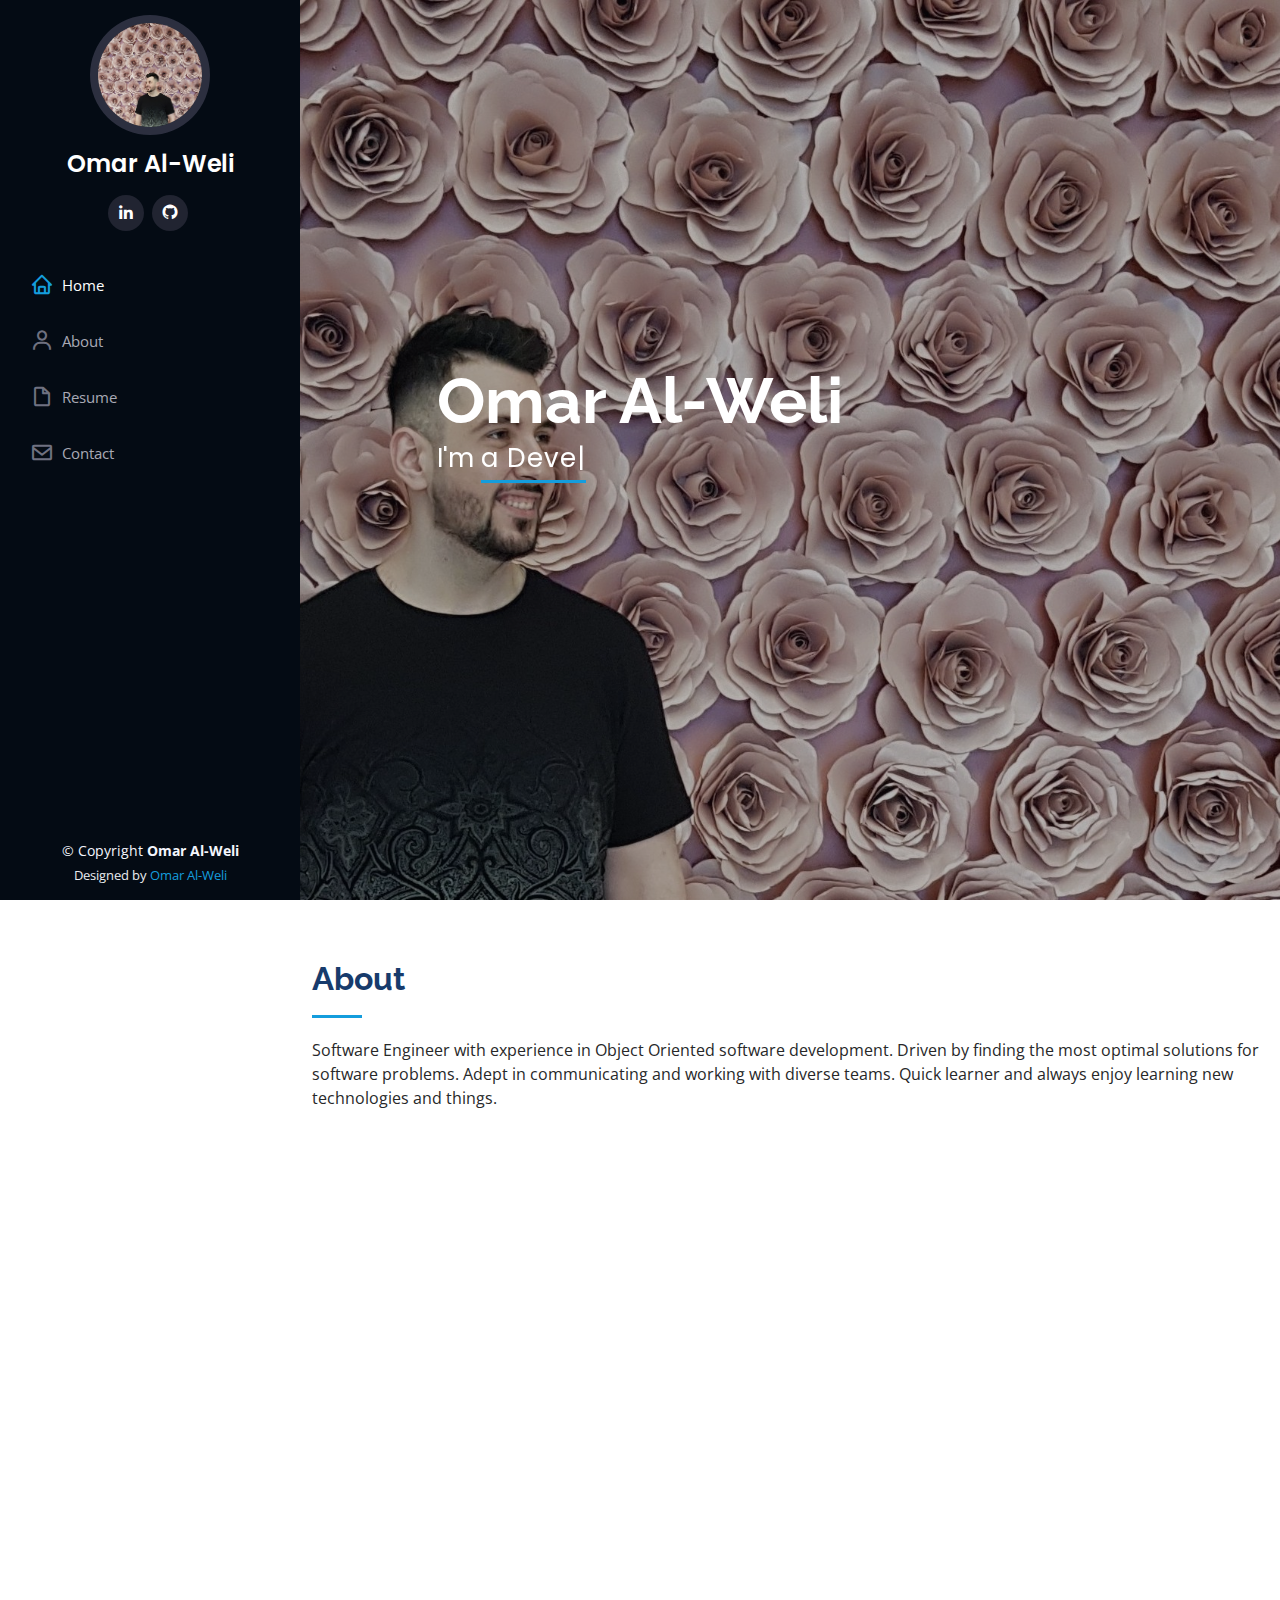
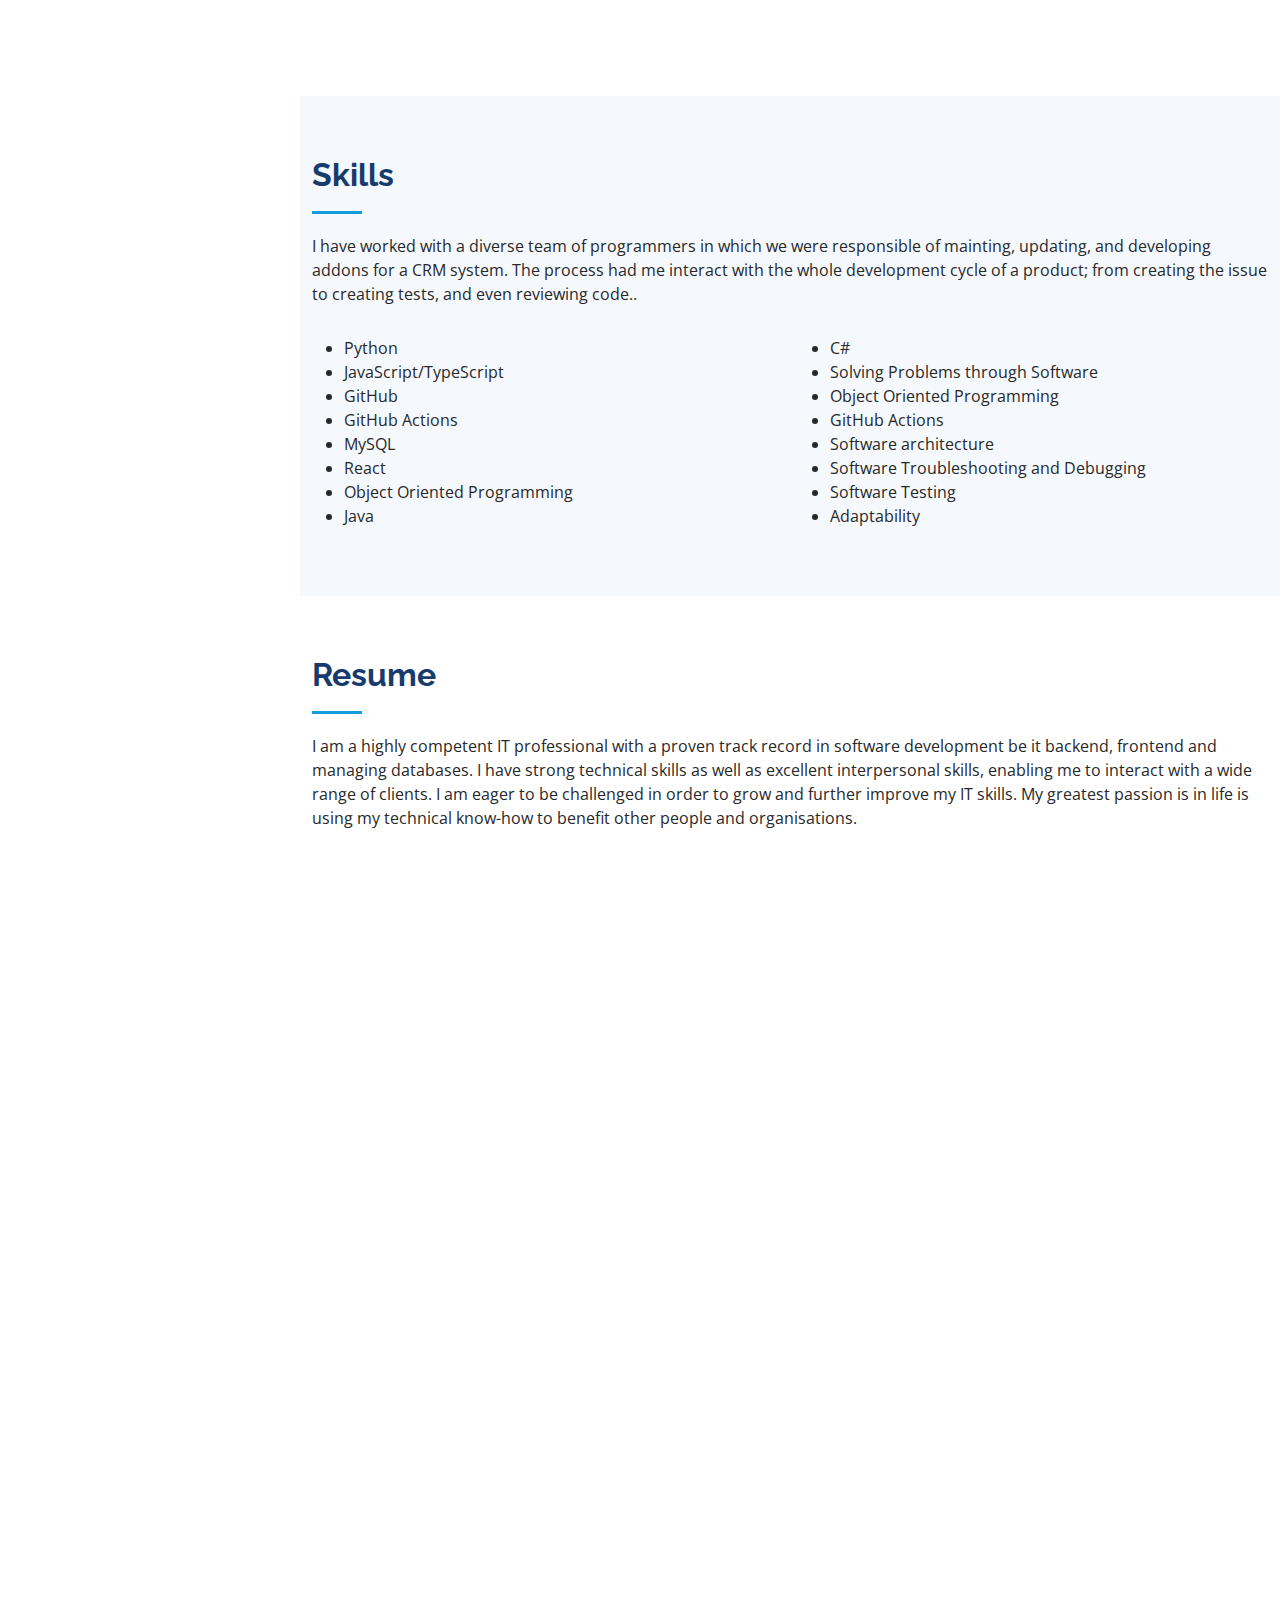
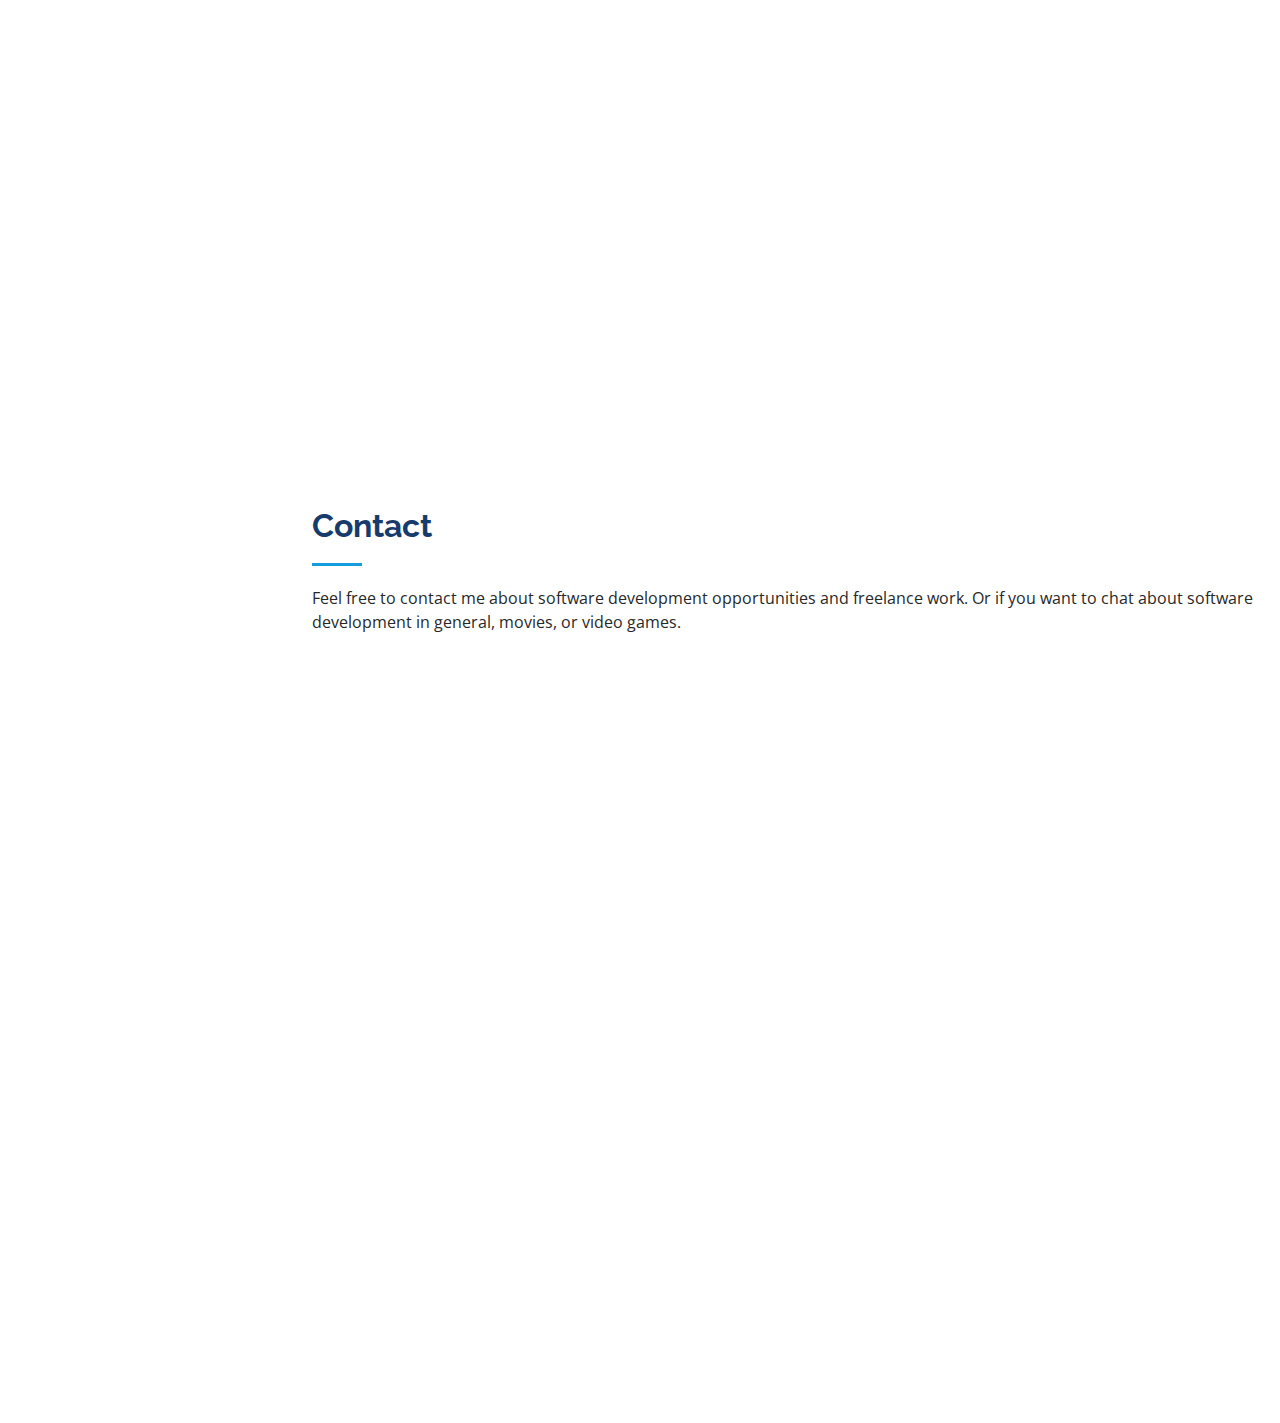
<file: index.html>
<!DOCTYPE html>
<html lang="en">

<head>
  <meta charset="utf-8">
  <meta content="width=device-width, initial-scale=1.0" name="viewport">

  <title>Omar Al-Weli</title>
  <meta content="" name="description">
  <meta content="" name="keywords">

  <link href="assets/img/favicon.png" rel="icon">
  <link href="assets/img/apple-touch-icon.png" rel="apple-touch-icon">

  <link
    href="https://fonts.googleapis.com/css?family=Open+Sans:300,300i,400,400i,600,600i,700,700i|Raleway:300,300i,400,400i,500,500i,600,600i,700,700i|Poppins:300,300i,400,400i,500,500i,600,600i,700,700i"
    rel="stylesheet">

  <link href="assets/vendor/aos/aos.css" rel="stylesheet">
  <link href="assets/vendor/bootstrap/css/bootstrap.min.css" rel="stylesheet">
  <link href="assets/vendor/bootstrap-icons/bootstrap-icons.css" rel="stylesheet">
  <link href="assets/vendor/boxicons/css/boxicons.min.css" rel="stylesheet">
  <link href="assets/vendor/glightbox/css/glightbox.min.css" rel="stylesheet">
  <link href="assets/vendor/swiper/swiper-bundle.min.css" rel="stylesheet">

  <link href="assets/css/style.css" rel="stylesheet">
</head>

<body>

  <i class="bi bi-list mobile-nav-toggle d-xl-none"></i>

  <header id="header">
    <div class="d-flex flex-column">
      <div class="profile">
        <img src="assets/img/profile-img.jpg" alt="" class="img-fluid rounded-circle">
        <h1 class="text-light"><a href="index.html">Omar Al-Weli</a></h1>
        <div class="social-links mt-3 text-center">
          <a href="https://www.linkedin.com/in/omar-al-weli-9bb9901b6/" class="linkedin"><i
              class="bx bxl-linkedin"></i></a>
          <a href="https://github.com/OmarAl-Weli" class="github"><i class="bx bxl-github"></i></a>
        </div>
      </div>
      
      <nav id="navbar" class="nav-menu navbar">
        <ul>
          <li><a href="#hero" class="nav-link scrollto active"><i class="bx bx-home"></i> <span>Home</span></a></li>
          <li><a href="#about" class="nav-link scrollto"><i class="bx bx-user"></i> <span>About</span></a></li>
          <li><a href="#resume" class="nav-link scrollto"><i class="bx bx-file-blank"></i> <span>Resume</span></a></li>
          <li><a href="#contact" class="nav-link scrollto"><i class="bx bx-envelope"></i> <span>Contact</span></a></li>
        </ul>
      </nav>
    </div>
  </header>

  <section id="hero" class="d-flex flex-column justify-content-center align-items-center">
    <div class="hero-container" data-aos="fade-in">
      <h1>Omar Al-Weli</h1>
      <p>I'm <span class="typed" data-typed-items="a Developer, a Coder, a Designer, an Engineer"></span></p>
    </div>
  </section>

  <main id="main">

    <section id="about" class="about">
      <div class="container">

        <div class="section-title">
          <h2>About</h2>
          <p>Software Engineer with experience in Object Oriented software development. Driven by finding the most
            optimal solutions for
            software problems. Adept in communicating and working with diverse teams. Quick learner and always enjoy
            learning new
            technologies and things.</p>
        </div>

        <div class="row">
          <div class="col-lg-4" data-aos="fade-right">
            <img src="assets/img/profile-img.jpg" class="img-fluid" alt="">
          </div>
          <div class="col-lg-8 pt-4 pt-lg-0 content" data-aos="fade-left">
            <h3>Software Developer &amp; Engineer.</h3>
            <p class="fst-italic">
              Professional software engineer for more than two years, more than 5 years studing software, and general
              tech nerd my whole life.
            </p>
            <div class="row">
              <div class="col-lg-6">
                <ul>
                  <li><i class="bi bi-chevron-right"></i> <strong>Birthday:</strong> <span>26 Sep 1990</span></li>
                  <li><i class="bi bi-chevron-right"></i> <strong>Github:</strong> <span>github.com/OmarAl-Weli</span>
                  </li>
                  <li><i class="bi bi-chevron-right"></i> <strong>Phone:</strong> <span>+46 76 878 3244</span></li>
                  <li><i class="bi bi-chevron-right"></i> <strong>City:</strong> <span>Hässleholm, Sweden</span></li>
                </ul>
              </div>
              <div class="col-lg-6">
                <ul>
                  <li><i class="bi bi-chevron-right"></i> <strong>Age:</strong> <span>33</span></li>
                  <li><i class="bi bi-chevron-right"></i> <strong>Degree:</strong> <span>Master</span></li>
                  <li><i class="bi bi-chevron-right"></i> <strong>Email:</strong> <span>omar.alweli5@gmail.com</span>
                  </li>
                  <li><i class="bi bi-chevron-right"></i> <strong>Freelance:</strong> <span>Available</span></li>
                </ul>
              </div>
            </div>
            <p>
              Although I have been programming professionally for two years I have been part of the tech world my whole
              life.
              Written my first line of code when I was 17 using Microsoft's Visual Basic, and as soon as my code got
              compiled
              and I saw the resuts on the screen I was hooked for life.
            </p>
          </div>
        </div>

      </div>
    </section>

    <section id="facts" class="facts">
      <div class="container">

      </div>
    </section>

    <section id="skills" class="skills section-bg">
      <div class="container">

        <div class="section-title">
          <h2>Skills</h2>
          <p>I have worked with a diverse team of programmers in which we were responsible of mainting, updating, and
            developing addons for a CRM system.
            The process had me interact with the whole development cycle of a product; from creating the issue to
            creating tests, and even reviewing code..</p>
        </div>

        <div class="skills-list">
          <ul>
            <li>Python</li>
            <li>JavaScript/TypeScript</li>
            <li>GitHub</li>
            <li>GitHub Actions</li>
            <li>MySQL</li>
            <li>React</li>
            <li>Object Oriented Programming</li>
            <li>Java</li>
            <li>C#</li>
            <li>Solving Problems through Software</li>
            <li>Object Oriented Programming</li>
            <li>GitHub Actions</li>
            <li>Software architecture</li>
            <li>Software Troubleshooting and Debugging</li>
            <li>Software Testing</li>
            <li>Adaptability</li>
          </ul>
        </div>

      </div>

    </section>

    <section id="resume" class="resume">
      <div class="container">

        <div class="section-title">
          <h2>Resume</h2>
          <p>I am a highly competent IT professional with a proven track record in software development be it backend,
            frontend and managing databases.
            I have strong technical skills as well as excellent interpersonal skills, enabling me to interact with a
            wide range of clients.
            I am eager to be challenged in order to grow and further improve my IT skills.
            My greatest passion is in life is using my technical know-how to benefit other people and organisations.</p>
        </div>

        <div class="row">
          <div class="col-lg-6" data-aos="fade-up">
            <h3 class="resume-title">Summary</h3>
            <div class="resume-item pb-0">
              <h4>Omar Al-Weli</h4>
              <p><em>Software developer through and through with an academic and professional background.</em></p>
              <ul>
                <li>Löjtnant Granlunds Väg 2b, Hässleholm</li>
                <li>(076) 878-3244</li>
                <li>omar.alweli5@gmail.com</li>
              </ul>
            </div>

            <h3 class="resume-title">Education</h3>
            <div class="resume-item">
              <h4>Master of Science &amp; Software Engineering</h4>
              <h5>2015 - 2020</h5>
              <p><em>Blekinge Tekniska Högskola , Karlskrona, Sweden</em></p>
              <p>The education provided me with the skills and knowledge required to engineer software systems from the
                initial planning and scoping of projects,
                to the process of development, testing, and delivery of the software system itself.
                The courses covered both engineering and working methodology and it covered subjects such as project
                planning, software quality, and research methodology.</p>
              <p><b>Research Interests:</b> Software Engineering, Requirement Engineering, Algorithms and Data
                Structure.</p>
            </div>
            <div class="resume-item">
              <h4>Bachelor of Science &amp; Software development</h4>
              <h5>2011 - 2015</h5>
              <p><em>Kristianstad Högskola, Kristianstad, Sweden</em></p>
              <p>The programme in software development provided both theoretical depth and practical skills.
                We learned to program, primarily in Java and Python, but also in a number of other programming
                languages.
                We developed web and client/server applications as well as apps for mobile platforms such as Android.
                We also learned about popular new technologies such as cloud services, Big Data and machine learning.
                All in all it prepared us for a career in a sector in constant development.</p>
              <p><b>Focus:</b> Android Development, Web Development, Software Architecture, Software Testing, And
                Databases.</p>
            </div>
          </div>
          <div class="col-lg-6" data-aos="fade-up" data-aos-delay="100">
            <h3 class="resume-title">Professional Experience</h3>
            <div class="resume-item">
              <h4>Software Engineer</h4>
              <h5>2021 - Present</h5>
              <p><em>Lime Technologies, Lund, Sweden </em></p>
              <ul>
                <li>Working as a part of the add-ons team and is one of the team members who are responsible for
                  specifying, describing,
                  and creating issues/tasks for each project.</li>
                <li>Coding tasks, fixing bugs, solving coding issues, writing features, and reviewing code in both
                  Python and TypeScript
                  for several web application projects. </li>
                <li>Working with UI/UX to create a functional yet visually appealing products.</li>
                <li>Developing and presenting/demoing features and solutions for the rest of engineering team and senior
                  staff.</li>
                <li>Writing backend and frontend tests.</li>
                <li>Working with GitHub actions and version control and is responsible for two Git repos.</li>
              </ul>
            </div>
            <div class="resume-item">
              <h4>PART TIME WORK EXPERIENCE</h4>
              <h5>2009 - 2018</h5>
              <p><em>Kristianstad, Sweden</em></p>
              <ul>
                <li>Local tech and software repair and maintenance shop.</li>
                <li>Health sector work - Helgedal Hemtjänst</li>
                <li>Administrative and assistance work in a local theater - Kristianstad teater</li>
              </ul>
            </div>
          </div>
        </div>

      </div>
    </section>

    <section id="contact" class="contact">
      <div class="container">

        <div class="section-title">
          <h2>Contact</h2>
          <p>Feel free to contact me about software development opportunities and freelance work. Or if you want to chat
            about software development in general, movies, or video games.</p>
        </div>

        <div class="row" data-aos="fade-in">

          <div class="col-lg-5 d-flex align-items-stretch">
            <div class="info">
              <div class="address">
                <i class="bi bi-geo-alt"></i>
                <h4>Location:</h4>
                <p>Löjtnant Granlunds väg 2B, 281 52 Hässleholm</p>
              </div>

              <div class="email">
                <i class="bi bi-envelope"></i>
                <h4>Email:</h4>
                <p> <a href="mailto:omar.alweli5@gmail.com"> omar.alweli5@gmail.com> </a></p>
              </div>

              <div class="phone">
                <i class="bi bi-phone"></i>
                <h4>Call:</h4>
                <p><a href="tel:+46768783244">+46 76 878 3244</a></p>
              </div>
              <iframe
                src="https://www.google.com/maps/embed?pb=!1m18!1m12!1m3!1d2221.5045456024127!2d13.755064016991216!3d56.16567058066582!2m3!1f0!2f0!3f0!3m2!1i1024!2i768!4f13.1!3m3!1m2!1s0x465157cd54b1b797%3A0x8b37cc461321b036!2sL%C3%B6jtnant%20Granlunds%20v%C3%A4g%202B%2C%20281%2052%20H%C3%A4ssleholm!5e0!3m2!1sen!2sse!4v1675529729567!5m2!1sen!2sse"
                frameborder="0" style="border:0; width: 100%; height: 290px;" allowfullscreen></iframe>
            </div>

          </div>

        </div>

      </div>
    </section>

  </main>

  <footer id="footer">
    <div class="container">
      <div class="copyright">
        &copy; Copyright <strong><span>Omar Al-Weli</span></strong>
      </div>
      <div class="credits">
        Designed by <a href="mailto:omar.alweli5@gmail.com">Omar Al-Weli</a>
      </div>
    </div>
  </footer>

  <a href="#" class="back-to-top d-flex align-items-center justify-content-center"><i
      class="bi bi-arrow-up-short"></i></a>

  <script src="assets/vendor/purecounter/purecounter_vanilla.js"></script>
  <script src="assets/vendor/aos/aos.js"></script>
  <script src="assets/vendor/bootstrap/js/bootstrap.bundle.min.js"></script>
  <script src="assets/vendor/glightbox/js/glightbox.min.js"></script>
  <script src="assets/vendor/isotope-layout/isotope.pkgd.min.js"></script>
  <script src="assets/vendor/swiper/swiper-bundle.min.js"></script>
  <script src="assets/vendor/typed.js/typed.min.js"></script>
  <script src="assets/vendor/waypoints/noframework.waypoints.js"></script>

  <script src="assets/js/main.js"></script>

</body>

</html>
</file>
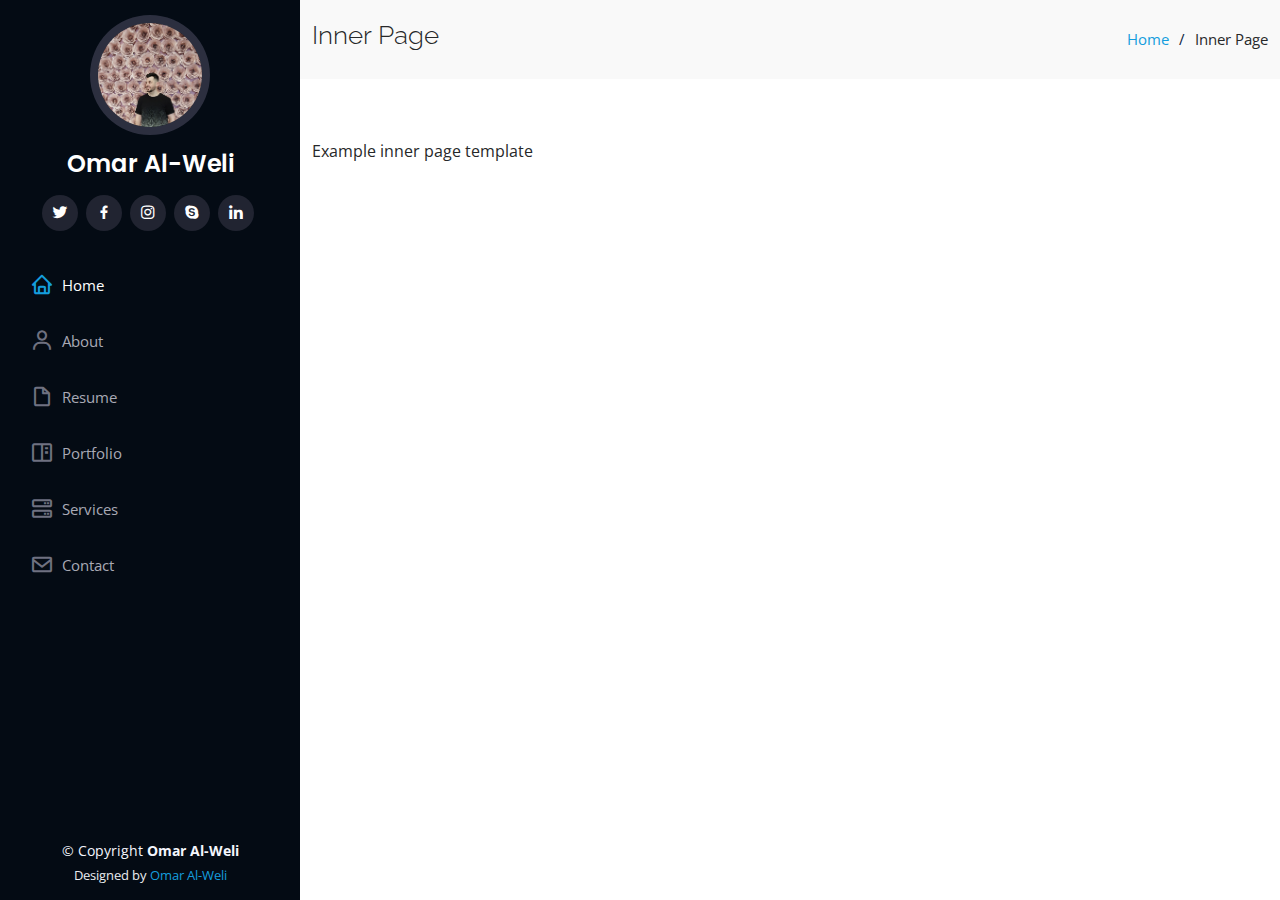
<file: inner-page.html>
<!DOCTYPE html>
<html lang="en">

<head>
  <meta charset="utf-8">
  <meta content="width=device-width, initial-scale=1.0" name="viewport">

  <title>Inner Page</title>
  <meta content="" name="description">
  <meta content="" name="keywords">

  <link href="assets/img/favicon.png" rel="icon">
  <link href="assets/img/apple-touch-icon.png" rel="apple-touch-icon">

  <link href="https://fonts.googleapis.com/css?family=Open+Sans:300,300i,400,400i,600,600i,700,700i|Raleway:300,300i,400,400i,500,500i,600,600i,700,700i|Poppins:300,300i,400,400i,500,500i,600,600i,700,700i" rel="stylesheet">

  <link href="assets/vendor/aos/aos.css" rel="stylesheet">
  <link href="assets/vendor/bootstrap/css/bootstrap.min.css" rel="stylesheet">
  <link href="assets/vendor/bootstrap-icons/bootstrap-icons.css" rel="stylesheet">
  <link href="assets/vendor/boxicons/css/boxicons.min.css" rel="stylesheet">
  <link href="assets/vendor/glightbox/css/glightbox.min.css" rel="stylesheet">
  <link href="assets/vendor/swiper/swiper-bundle.min.css" rel="stylesheet">

  <link href="assets/css/style.css" rel="stylesheet">
</head>

<body>

  <i class="bi bi-list mobile-nav-toggle d-xl-none"></i>

  <header id="header">
    <div class="d-flex flex-column">

      <div class="profile">
        <img src="assets/img/profile-img.jpg" alt="" class="img-fluid rounded-circle">
        <h1 class="text-light"><a href="index.html">Omar Al-Weli</a></h1>
        <div class="social-links mt-3 text-center">
          <a href="#" class="twitter"><i class="bx bxl-twitter"></i></a>
          <a href="#" class="facebook"><i class="bx bxl-facebook"></i></a>
          <a href="#" class="instagram"><i class="bx bxl-instagram"></i></a>
          <a href="#" class="google-plus"><i class="bx bxl-skype"></i></a>
          <a href="#" class="linkedin"><i class="bx bxl-linkedin"></i></a>
        </div>
      </div>

      <nav id="navbar" class="nav-menu navbar">
        <ul>
          <li><a href="#hero" class="nav-link scrollto active"><i class="bx bx-home"></i> <span>Home</span></a></li>
          <li><a href="#about" class="nav-link scrollto"><i class="bx bx-user"></i> <span>About</span></a></li>
          <li><a href="#resume" class="nav-link scrollto"><i class="bx bx-file-blank"></i> <span>Resume</span></a></li>
          <li><a href="#portfolio" class="nav-link scrollto"><i class="bx bx-book-content"></i> <span>Portfolio</span></a></li>
          <li><a href="#services" class="nav-link scrollto"><i class="bx bx-server"></i> <span>Services</span></a></li>
          <li><a href="#contact" class="nav-link scrollto"><i class="bx bx-envelope"></i> <span>Contact</span></a></li>
        </ul>
      </nav>
    </div>
  </header>

  <main id="main">

    <section class="breadcrumbs">
      <div class="container">

        <div class="d-flex justify-content-between align-items-center">
          <h2>Inner Page</h2>
          <ol>
            <li><a href="index.html">Home</a></li>
            <li>Inner Page</li>
          </ol>
        </div>

      </div>
    </section>

    <section class="inner-page">
      <div class="container">
        <p>
          Example inner page template
        </p>
      </div>
    </section>

  </main>

  <footer id="footer">
    <div class="container">
      <div class="copyright">
        &copy; Copyright <strong><span>Omar Al-Weli</span></strong>
      </div>
      <div class="credits">
        Designed by <a href="mailto:omar.alweli5@gmail.com">Omar Al-Weli</a>
      </div>
    </div>
  </footer>

  <a href="#" class="back-to-top d-flex align-items-center justify-content-center"><i class="bi bi-arrow-up-short"></i></a>

  <script src="assets/vendor/purecounter/purecounter_vanilla.js"></script>
  <script src="assets/vendor/aos/aos.js"></script>
  <script src="assets/vendor/bootstrap/js/bootstrap.bundle.min.js"></script>
  <script src="assets/vendor/glightbox/js/glightbox.min.js"></script>
  <script src="assets/vendor/isotope-layout/isotope.pkgd.min.js"></script>
  <script src="assets/vendor/swiper/swiper-bundle.min.js"></script>
  <script src="assets/vendor/typed.js/typed.min.js"></script>
  <script src="assets/vendor/waypoints/noframework.waypoints.js"></script>
  <script src="assets/vendor/php-email-form/validate.js"></script>

  <script src="assets/js/main.js"></script>

</body>

</html>
</file>
<file: assets/css/style.css>
body {
  font-family: "Open Sans", sans-serif;
  color: #272829;
}

a {
  color: #149ddd;
  text-decoration: none;
}

a:hover {
  color: #37b3ed;
  text-decoration: none;
}

h1,
h2,
h3,
h4,
h5,
h6 {
  font-family: "Raleway", sans-serif;
}

/*--------------------------------------------------------------
# Back to top button
--------------------------------------------------------------*/
.back-to-top {
  position: fixed;
  visibility: hidden;
  opacity: 0;
  right: 15px;
  bottom: 15px;
  z-index: 996;
  background: #149ddd;
  width: 40px;
  height: 40px;
  border-radius: 50px;
  transition: all 0.4s;
}

.back-to-top i {
  font-size: 28px;
  color: #fff;
  line-height: 0;
}

.back-to-top:hover {
  background: #2eafec;
  color: #fff;
}

.back-to-top.active {
  visibility: visible;
  opacity: 1;
}

/*--------------------------------------------------------------
# Header
--------------------------------------------------------------*/
#header {
  position: fixed;
  top: 0;
  left: 0;
  bottom: 0;
  width: 300px;
  transition: all ease-in-out 0.5s;
  z-index: 9997;
  transition: all 0.5s;
  padding: 0 15px;
  background: #040b14;
  overflow-y: auto;
}

#header .profile img {
  margin: 15px auto;
  display: block;
  width: 120px;
  border: 8px solid #2c2f3f;
}

#header .profile h1 {
  font-size: 24px;
  margin: 0;
  padding: 0;
  font-weight: 600;
  -moz-text-align-last: center;
  text-align-last: center;
  font-family: "Poppins", sans-serif;
}

#header .profile h1 a,
#header .profile h1 a:hover {
  color: #fff;
  text-decoration: none;
}

#header .profile .social-links a {
  font-size: 18px;
  display: inline-block;
  background: #212431;
  color: #fff;
  line-height: 1;
  padding: 8px 0;
  margin-right: 4px;
  border-radius: 50%;
  text-align: center;
  width: 36px;
  height: 36px;
  transition: 0.3s;
}

#header .profile .social-links a:hover {
  background: #149ddd;
  color: #fff;
  text-decoration: none;
}

#main {
  margin-left: 300px;
}

@media (max-width: 1199px) {
  #header {
    left: -300px;
  }

  #main {
    margin-left: 0;
  }
}

/*--------------------------------------------------------------
# Navigation Menu
--------------------------------------------------------------*/
/* Desktop Navigation */
.nav-menu {
  padding: 30px 0 0 0;
}

.nav-menu * {
  margin: 0;
  padding: 0;
  list-style: none;
}

.nav-menu>ul>li {
  position: relative;
  white-space: nowrap;
}

.nav-menu a,
.nav-menu a:focus {
  display: flex;
  align-items: center;
  color: #a8a9b4;
  padding: 12px 15px;
  margin-bottom: 8px;
  transition: 0.3s;
  font-size: 15px;
}

.nav-menu a i,
.nav-menu a:focus i {
  font-size: 24px;
  padding-right: 8px;
  color: #6f7180;
}

.nav-menu a:hover,
.nav-menu .active,
.nav-menu .active:focus,
.nav-menu li:hover>a {
  text-decoration: none;
  color: #fff;
}

.nav-menu a:hover i,
.nav-menu .active i,
.nav-menu .active:focus i,
.nav-menu li:hover>a i {
  color: #149ddd;
}

/* Mobile Navigation */
.mobile-nav-toggle {
  position: fixed;
  right: 15px;
  top: 15px;
  z-index: 9998;
  border: 0;
  font-size: 24px;
  transition: all 0.4s;
  outline: none !important;
  background-color: #149ddd;
  color: #fff;
  width: 40px;
  height: 40px;
  display: inline-flex;
  align-items: center;
  justify-content: center;
  line-height: 0;
  border-radius: 50px;
  cursor: pointer;
}

.mobile-nav-active {
  overflow: hidden;
}

.mobile-nav-active #header {
  left: 0;
}

/*--------------------------------------------------------------
# Hero Section
--------------------------------------------------------------*/
#hero {
  width: 100%;
  height: 100vh;
  background: url("../img/hero-bg.jpg") top center;
  background-size: cover;
}

#hero:before {
  content: "";
  background: rgba(5, 13, 24, 0.3);
  position: absolute;
  bottom: 0;
  top: 0;
  left: 0;
  right: 0;
  z-index: 1;
}

#hero .hero-container {
  position: relative;
  z-index: 2;
  min-width: 300px;
}

#hero h1 {
  margin: 0 0 10px 0;
  font-size: 64px;
  font-weight: 700;
  line-height: 56px;
  color: #fff;
}

#hero p {
  color: #fff;
  margin-bottom: 50px;
  font-size: 26px;
  font-family: "Poppins", sans-serif;
}

#hero p span {
  color: #fff;
  padding-bottom: 4px;
  letter-spacing: 1px;
  border-bottom: 3px solid #149ddd;
}

@media (min-width: 1024px) {
  #hero {
    background-attachment: fixed;
  }
}

@media (max-width: 768px) {
  #hero h1 {
    font-size: 28px;
    line-height: 36px;
  }

  #hero h2 {
    font-size: 18px;
    line-height: 24px;
    margin-bottom: 30px;
  }
}

/*--------------------------------------------------------------
# Sections General
--------------------------------------------------------------*/
section {
  padding: 60px 0;
  overflow: hidden;
}

.section-bg {
  background: #f5f8fd;
}

.section-title {
  padding-bottom: 30px;
}

.section-title h2 {
  font-size: 32px;
  font-weight: bold;
  margin-bottom: 20px;
  padding-bottom: 20px;
  position: relative;
  color: #173b6c;
}

.section-title h2::after {
  content: "";
  position: absolute;
  display: block;
  width: 50px;
  height: 3px;
  background: #149ddd;
  bottom: 0;
  left: 0;
}

.section-title p {
  margin-bottom: 0;
}

/*--------------------------------------------------------------
# About
--------------------------------------------------------------*/
.about .content h3 {
  font-weight: 700;
  font-size: 26px;
  color: #173b6c;
}

.about .content ul {
  list-style: none;
  padding: 0;
}

.about .content ul li {
  margin-bottom: 20px;
  display: flex;
  align-items: center;
}

.about .content ul strong {
  margin-right: 10px;
}

.about .content ul i {
  font-size: 16px;
  margin-right: 5px;
  color: #149ddd;
  line-height: 0;
}

.about .content p:last-child {
  margin-bottom: 0;
}

/*--------------------------------------------------------------
# Skills
--------------------------------------------------------------*/
.skills-list {
  columns: 2;
  -webkit-columns: 2;
  -moz-columns: 2;
}

/*--------------------------------------------------------------
# Resume
--------------------------------------------------------------*/
.resume .resume-title {
  font-size: 26px;
  font-weight: 700;
  margin-top: 20px;
  margin-bottom: 20px;
  color: #050d18;
}

.resume .resume-item {
  padding: 0 0 20px 20px;
  margin-top: -2px;
  border-left: 2px solid #1f5297;
  position: relative;
}

.resume .resume-item h4 {
  line-height: 18px;
  font-size: 18px;
  font-weight: 600;
  text-transform: uppercase;
  font-family: "Poppins", sans-serif;
  color: #050d18;
  margin-bottom: 10px;
}

.resume .resume-item h5 {
  font-size: 16px;
  background: #e4edf9;
  padding: 5px 15px;
  display: inline-block;
  font-weight: 600;
  margin-bottom: 10px;
}

.resume .resume-item ul {
  padding-left: 20px;
}

.resume .resume-item ul li {
  padding-bottom: 10px;
}

.resume .resume-item:last-child {
  padding-bottom: 0;
}

.resume .resume-item::before {
  content: "";
  position: absolute;
  width: 16px;
  height: 16px;
  border-radius: 50px;
  left: -9px;
  top: 0;
  background: #fff;
  border: 2px solid #1f5297;
}

/*--------------------------------------------------------------
# Contact
--------------------------------------------------------------*/
.contact {
  padding-bottom: 130px;
}

.contact .info {
  padding: 30px;
  background: #fff;
  width: 100%;
  box-shadow: 0 0 24px 0 rgba(0, 0, 0, 0.12);
}

.contact .info i {
  font-size: 20px;
  color: #149ddd;
  float: left;
  width: 44px;
  height: 44px;
  background: #dff3fc;
  display: flex;
  justify-content: center;
  align-items: center;
  border-radius: 50px;
  transition: all 0.3s ease-in-out;
}

.contact .info h4 {
  padding: 0 0 0 60px;
  font-size: 22px;
  font-weight: 600;
  margin-bottom: 5px;
  color: #050d18;
}

.contact .info p {
  padding: 0 0 10px 60px;
  margin-bottom: 20px;
  font-size: 14px;
  color: #173b6c;
}

.contact .info .email p {
  padding-top: 5px;
}

.contact .info .social-links {
  padding-left: 60px;
}

.contact .info .social-links a {
  font-size: 18px;
  display: inline-block;
  background: #333;
  color: #fff;
  line-height: 1;
  padding: 8px 0;
  border-radius: 50%;
  text-align: center;
  width: 36px;
  height: 36px;
  transition: 0.3s;
  margin-right: 10px;
}

.contact .info .social-links a:hover {
  background: #149ddd;
  color: #fff;
}

.contact .info .email:hover i,
.contact .info .address:hover i,
.contact .info .phone:hover i {
  background: #149ddd;
  color: #fff;
}

.contact .php-email-form {
  width: 100%;
  padding: 30px;
  background: #fff;
  box-shadow: 0 0 24px 0 rgba(0, 0, 0, 0.12);
}

.contact .php-email-form .form-group {
  padding-bottom: 8px;
}

.contact .php-email-form .validate {
  display: none;
  color: red;
  margin: 0 0 15px 0;
  font-weight: 400;
  font-size: 13px;
}

.contact .php-email-form .error-message {
  display: none;
  color: #fff;
  background: #ed3c0d;
  text-align: left;
  padding: 15px;
  font-weight: 600;
}

.contact .php-email-form .error-message br+br {
  margin-top: 25px;
}

.contact .php-email-form .sent-message {
  display: none;
  color: #fff;
  background: #18d26e;
  text-align: center;
  padding: 15px;
  font-weight: 600;
}

.contact .php-email-form .loading {
  display: none;
  background: #fff;
  text-align: center;
  padding: 15px;
}

.contact .php-email-form .loading:before {
  content: "";
  display: inline-block;
  border-radius: 50%;
  width: 24px;
  height: 24px;
  margin: 0 10px -6px 0;
  border: 3px solid #18d26e;
  border-top-color: #eee;
  -webkit-animation: animate-loading 1s linear infinite;
  animation: animate-loading 1s linear infinite;
}

.contact .php-email-form .form-group {
  margin-bottom: 15px;
}

.contact .php-email-form label {
  padding-bottom: 8px;
}

.contact .php-email-form input,
.contact .php-email-form textarea {
  border-radius: 0;
  box-shadow: none;
  font-size: 14px;
}

.contact .php-email-form input {
  height: 44px;
}

.contact .php-email-form textarea {
  padding: 10px 15px;
}

.contact .php-email-form button[type=submit] {
  background: #149ddd;
  border: 0;
  padding: 10px 24px;
  color: #fff;
  transition: 0.4s;
  border-radius: 4px;
}

.contact .php-email-form button[type=submit]:hover {
  background: #37b3ed;
}

@-webkit-keyframes animate-loading {
  0% {
    transform: rotate(0deg);
  }

  100% {
    transform: rotate(360deg);
  }
}

@keyframes animate-loading {
  0% {
    transform: rotate(0deg);
  }

  100% {
    transform: rotate(360deg);
  }
}

/*--------------------------------------------------------------
# Breadcrumbs
--------------------------------------------------------------*/
.breadcrumbs {
  padding: 20px 0;
  background: #f9f9f9;
}

.breadcrumbs h2 {
  font-size: 26px;
  font-weight: 300;
}

.breadcrumbs ol {
  display: flex;
  flex-wrap: wrap;
  list-style: none;
  padding: 0;
  margin: 0;
  font-size: 15px;
}

.breadcrumbs ol li+li {
  padding-left: 10px;
}

.breadcrumbs ol li+li::before {
  display: inline-block;
  padding-right: 10px;
  color: #0e2442;
  content: "/";
}

@media (max-width: 768px) {
  .breadcrumbs .d-flex {
    display: block !important;
  }

  .breadcrumbs ol {
    display: block;
  }

  .breadcrumbs ol li {
    display: inline-block;
  }
}

/*--------------------------------------------------------------
# Footer
--------------------------------------------------------------*/
#footer {
  padding: 15px;
  color: #f4f6fd;
  font-size: 14px;
  position: fixed;
  left: 0;
  bottom: 0;
  width: 300px;
  z-index: 9999;
  background: #040b14;
}

#footer .copyright {
  text-align: center;
}

#footer .credits {
  padding-top: 5px;
  text-align: center;
  font-size: 13px;
  color: #eaebf0;
}

@media (max-width: 1199px) {
  #footer {
    position: static;
    width: auto;
    padding-right: 20px 15px;
  }
}
</file>
